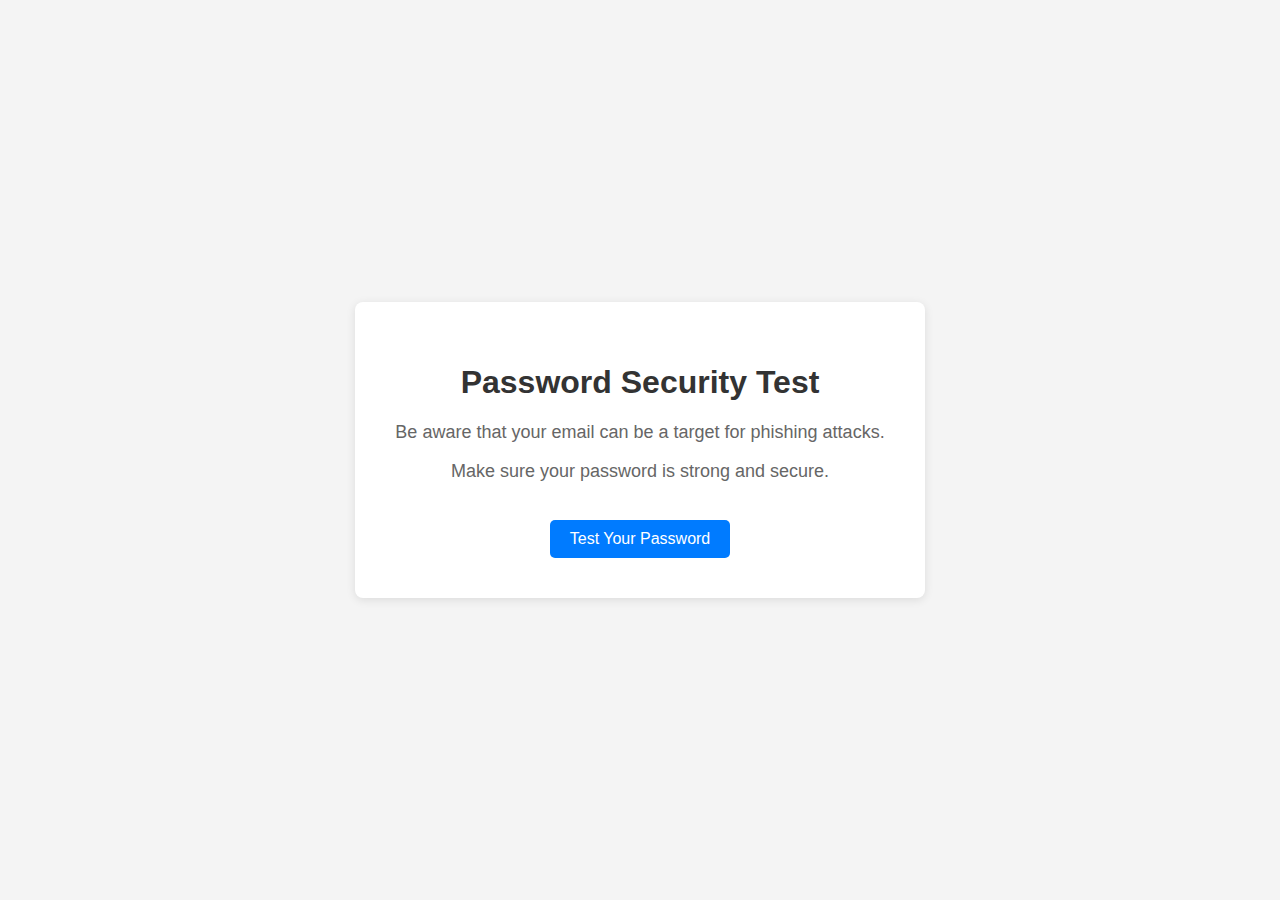
<file: index.html>
<!DOCTYPE html>
<html lang="en">
<head>
    <meta charset="UTF-8">
    <meta name="viewport" content="width=device-width, initial-scale=1.0">
    <title>Password Security Tester</title>
    <style>
        body {
            font-family: Arial, sans-serif;
            background-color: #f4f4f4;
            display: flex;
            justify-content: center;
            align-items: center;
            height: 100vh;
            margin: 0;
        }
        .container {
            text-align: center;
            background-color: #fff;
            padding: 40px;
            border-radius: 8px;
            box-shadow: 0 2px 10px rgba(0, 0, 0, 0.1);
        }
        h1 {
            color: #333;
        }
        p {
            color: #666;
            font-size: 18px;
        }
        a {
            display: inline-block;
            padding: 10px 20px;
            background-color: #007BFF;
            color: #fff;
            text-decoration: none;
            border-radius: 5px;
            margin-top: 20px;
        }
        a:hover {
            background-color: #0056b3;
        }
    </style>
</head>
<body>
    <div class="container">
        <h1>Password Security Test</h1>
        <p>Be aware that your email can be a target for phishing attacks.</p>
        <p>Make sure your password is strong and secure.</p>
        <a href="pass.html">Test Your Password</a>
    </div>
</body>
</html>
</file>
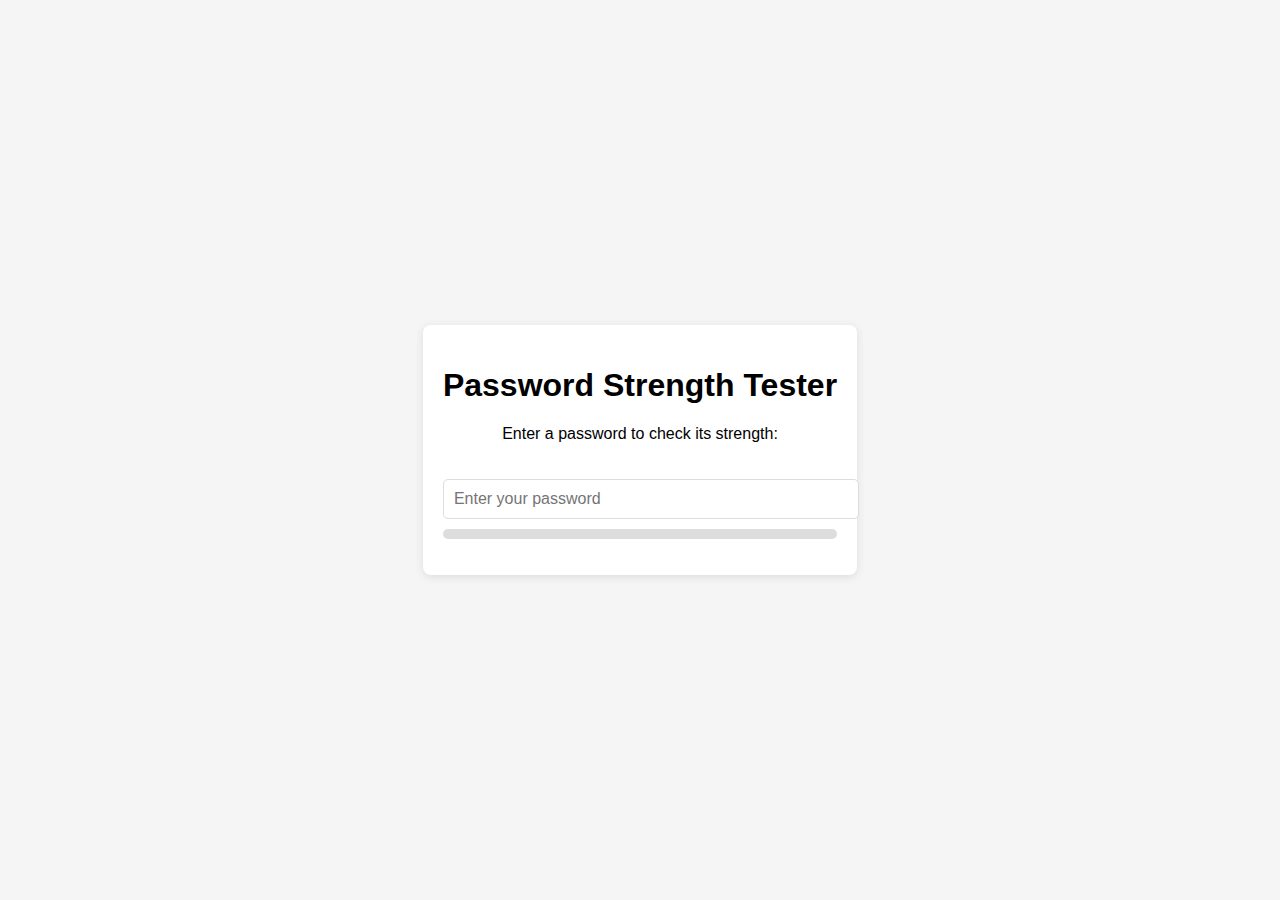
<file: pass.html>
<!DOCTYPE html>
<html lang="en">
<head>
    <meta charset="UTF-8">
    <meta name="viewport" content="width=device-width, initial-scale=1.0">
    <title>Password Strength Tester</title>
    <link rel="stylesheet" href="styles.css">
</head>
<body>
    <div class="container">
        <h1>Password Strength Tester</h1>
        <p>Enter a password to check its strength:</p>
        <input type="password" id="password" placeholder="Enter your password">
        <div id="strength-meter"></div>
        <p id="strength-text"></p>
    </div>

    <script src="script.js"></script>
</body>
</html>
</file>
<file: styles.css>
/* General page styling */
body {
    font-family: Arial, sans-serif;
    display: flex;
    justify-content: center;
    align-items: center;
    height: 100vh;
    background-color: #f5f5f5;
    margin: 0;
}

.container {
    text-align: center;
    padding: 20px;
    background-color: white;
    border-radius: 8px;
    box-shadow: 0 2px 10px rgba(0, 0, 0, 0.1);
}

input[type="password"] {
    width: 100%;
    padding: 10px;
    margin-top: 20px;
    border-radius: 5px;
    border: 1px solid #ddd;
    font-size: 16px;
}

#strength-meter {
    width: 100%;
    height: 10px;
    background-color: #ddd;
    border-radius: 5px;
    margin-top: 10px;
}

.strength-weak {
    background-color: red;
}

.strength-medium {
    background-color: orange;
}

.strength-strong {
    background-color: green;
}

#strength-text {
    margin-top: 10px;
    font-weight: bold;
}
</file>
